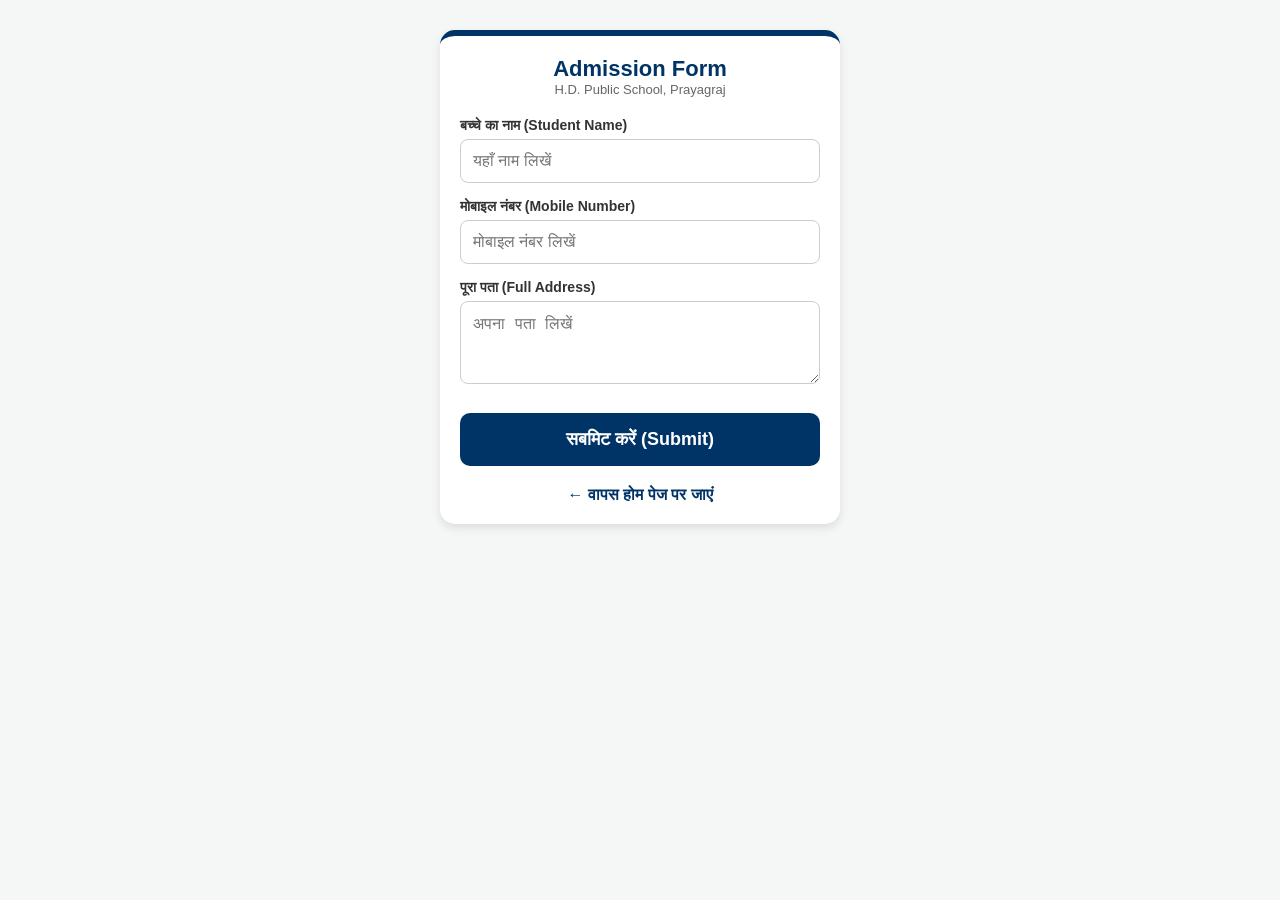
<file: admission.html>
<!DOCTYPE html>
<html lang="hi">
<head>
    <meta charset="UTF-8">
    <meta name="viewport" content="width=device-width, initial-scale=1.0, maximum-scale=1.0, user-scalable=no">
    <title>Admission Form | HDPS</title>
    <link rel="stylesheet" href="style.css">
    <style>
        /* अगर CSS फाइल लोड न हो, तो भी यह फॉर्म मोबाइल पर सही दिखेगा */
        body { font-family: sans-serif; background-color: #f4f7f6; margin: 0; padding: 10px; }
        .form-container { 
            background: white; 
            padding: 20px; 
            border-radius: 15px; 
            box-shadow: 0 4px 10px rgba(0,0,0,0.1); 
            max-width: 400px; 
            margin: 20px auto;
            border-top: 6px solid #003366;
        }
        h2 { text-align: center; color: #003366; font-size: 22px; }
        .input-group { margin-bottom: 15px; }
        label { display: block; font-weight: bold; margin-bottom: 5px; font-size: 14px; color: #333; }
        input, textarea { 
            width: 100%; 
            padding: 12px; 
            border: 1px solid #ccc; 
            border-radius: 8px; 
            font-size: 16px; /* 16px से कम होने पर आईफोन ज़ूम हो जाता है */
            box-sizing: border-box; 
        }
        .btn-submit { 
            background-color: #003366; 
            color: white; 
            width: 100%; 
            padding: 16px; 
            border: none; 
            border-radius: 10px; 
            font-size: 18px; 
            font-weight: bold; 
            cursor: pointer; 
            margin-top: 10px;
            -webkit-appearance: none; /* मोबाइल ब्राउज़र फिक्स */
        }
        .btn-submit:active { background-color: #001a33; }
        .back-link { text-align: center; margin-top: 20px; }
        .back-link a { color: #003366; text-decoration: none; font-weight: bold; }
    </style>
</head>
<body>

    <div class="form-container">
        <h2>Admission Form</h2>
        <p style="text-align:center; color:#666; font-size:13px; margin-bottom:20px;">H.D. Public School, Prayagraj</p>
        
        <form action="https://formspree.io/f/mjgarjrg" method="POST">
            
            <div class="input-group">
                <label>बच्चे का नाम (Student Name)</label>
                <input type="text" name="Student_Name" placeholder="यहाँ नाम लिखें" required>
            </div>

            <div class="input-group">
                <label>मोबाइल नंबर (Mobile Number)</label>
                <input type="tel" name="Mobile" placeholder="मोबाइल नंबर लिखें" required>
            </div>

            <div class="input-group">
                <label>पूरा पता (Full Address)</label>
                <textarea name="Address" rows="3" placeholder="अपना पता लिखें" required></textarea>
            </div>

            <button type="submit" class="btn-submit">सबमिट करें (Submit)</button>
            
        </form>

        <div class="back-link">
            <a href="index.html">← वापस होम पेज पर जाएं</a>
        </div>
    </div>

</body>
</html>
</file>
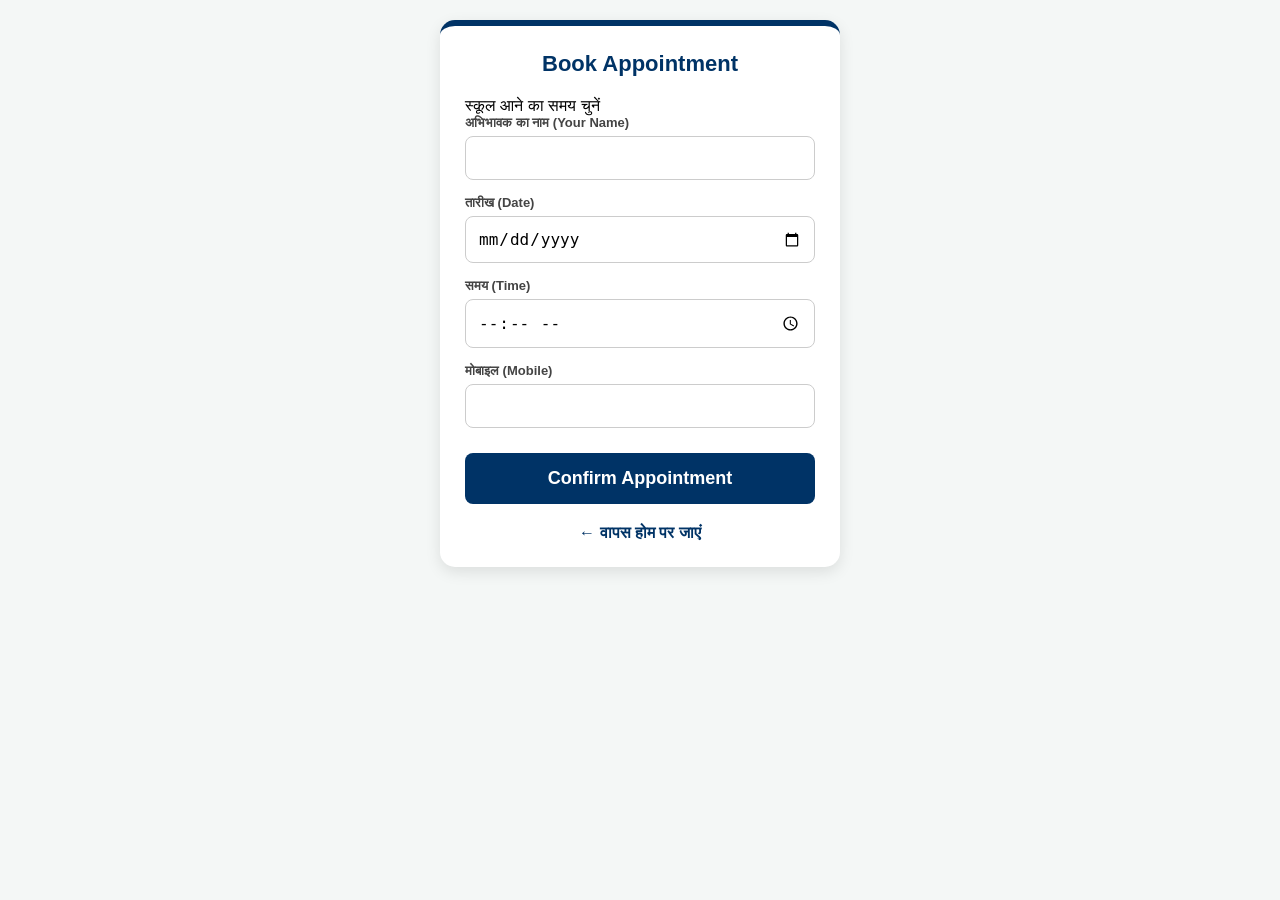
<file: appointment.html>
<!DOCTYPE html>
<html lang="hi">
<head>
    <meta charset="UTF-8">
    <meta name="viewport" content="width=device-width, initial-scale=1.0">
    <title>Book Visit | HDPS</title>
    <link rel="stylesheet" href="style.css">
</head>
<body>
    <div class="form-page">
        <div class="form-container">
            <div class="form-header">
                <h2>Book Appointment</h2>
                <p>स्कूल आने का समय चुनें</p>
            </div>
            
            <form action="https://formspree.io/f/mjgarjrg" method="POST">
                <div class="input-group">
                    <label>अभिभावक का नाम (Your Name)</label>
                    <input type="text" name="Parent_Name" required>
                </div>

                <div class="input-group">
                    <label>तारीख (Date)</label>
                    <input type="date" name="Date" required>
                </div>

                <div class="input-group">
                    <label>समय (Time)</label>
                    <input type="time" name="Time" required>
                </div>

                <div class="input-group">
                    <label>मोबाइल (Mobile)</label>
                    <input type="tel" name="Mobile" required>
                </div>

                <button type="submit" class="btn-submit">Confirm Appointment</button>
            </form>
            <p style="text-align:center; margin-top:20px;"><a href="index.html" style="text-decoration:none; color:#003366; font-weight:bold;">← वापस होम पर जाएं</a></p>
        </div>
    </div>
</body>
</html>
</file>
<file: style.css>
/* मोबाइल के लिए बेसिक सेटिंग */
* { box-sizing: border-box; margin: 0; padding: 0; }
body { font-family: 'Segoe UI', sans-serif; background-color: #f4f7f6; overflow-x: hidden; }

/* हेडर और लोगो */
header { background: #003366; color: white; padding: 10px; text-align: center; }
.logo-box img { height: 50px; width: 50px; border-radius: 50%; border: 2px solid #FFD700; }
.school-title h1 { font-size: 18px; margin-top: 5px; }
.nav-links { margin-top: 10px; display: flex; justify-content: center; gap: 15px; }
.nav-links a { color: white; text-decoration: none; font-size: 13px; font-weight: bold; }

/* बैनर (Hero) */
.hero { height: 200px; background-size: cover !important; background-position: center !important; display: flex; align-items: center; justify-content: center; color: white; text-align: center; }
.hero h2 { font-size: 18px; padding: 0 10px; text-shadow: 2px 2px 4px rgba(0,0,0,0.7); }
.btn-yellow { background: #FFD700; color: #000; padding: 10px 20px; text-decoration: none; border-radius: 20px; font-weight: bold; font-size: 14px; margin-top: 10px; display: inline-block; }

/* विशेषताएँ (Features) */
.features-section { padding: 25px 15px; background: white; text-align: center; }
.features-grid { display: grid; grid-template-columns: 1fr 1fr; gap: 10px; margin-top: 15px; }
.feature-card { background: #f9f9f9; padding: 15px; border-radius: 10px; border: 1px solid #eee; }
.feature-card span { font-size: 24px; display: block; }
.feature-card h4 { font-size: 14px; color: #003366; margin: 5px 0; }
.feature-card p { font-size: 11px; color: #666; }

/* फोटो स्लाइडर */
.slider-container { display: flex; overflow-x: auto; scroll-snap-type: x mandatory; gap: 10px; padding: 15px; }
.slider-container::-webkit-scrollbar { display: none; }
.slide { flex: 0 0 85%; scroll-snap-align: center; }
.slide img { width: 100%; height: 180px; object-fit: cover; border-radius: 12px; }

/* फॉर्म डिजाइन (Admission & Appointment) */
.form-page { padding: 20px 10px; display: flex; justify-content: center; }
.form-container { background: white; width: 100%; max-width: 400px; padding: 25px; border-radius: 15px; box-shadow: 0 5px 15px rgba(0,0,0,0.1); border-top: 6px solid #003366; }
.form-header h2 { text-align: center; color: #003366; margin-bottom: 20px; font-size: 22px; }
.input-group { margin-bottom: 15px; }
label { display: block; font-size: 13px; font-weight: bold; color: #444; margin-bottom: 5px; }
input, select, textarea { width: 100% !important; padding: 12px; border-radius: 8px; border: 1px solid #ccc; font-size: 16px; }

/* सबसे जरूरी: सबमिट बटन */
.btn-submit { 
    background-color: #003366; 
    color: white; 
    width: 100%; 
    padding: 15px; 
    border: none; 
    border-radius: 8px; 
    font-size: 18px; 
    font-weight: bold; 
    cursor: pointer; 
    margin-top: 10px;
</file>
